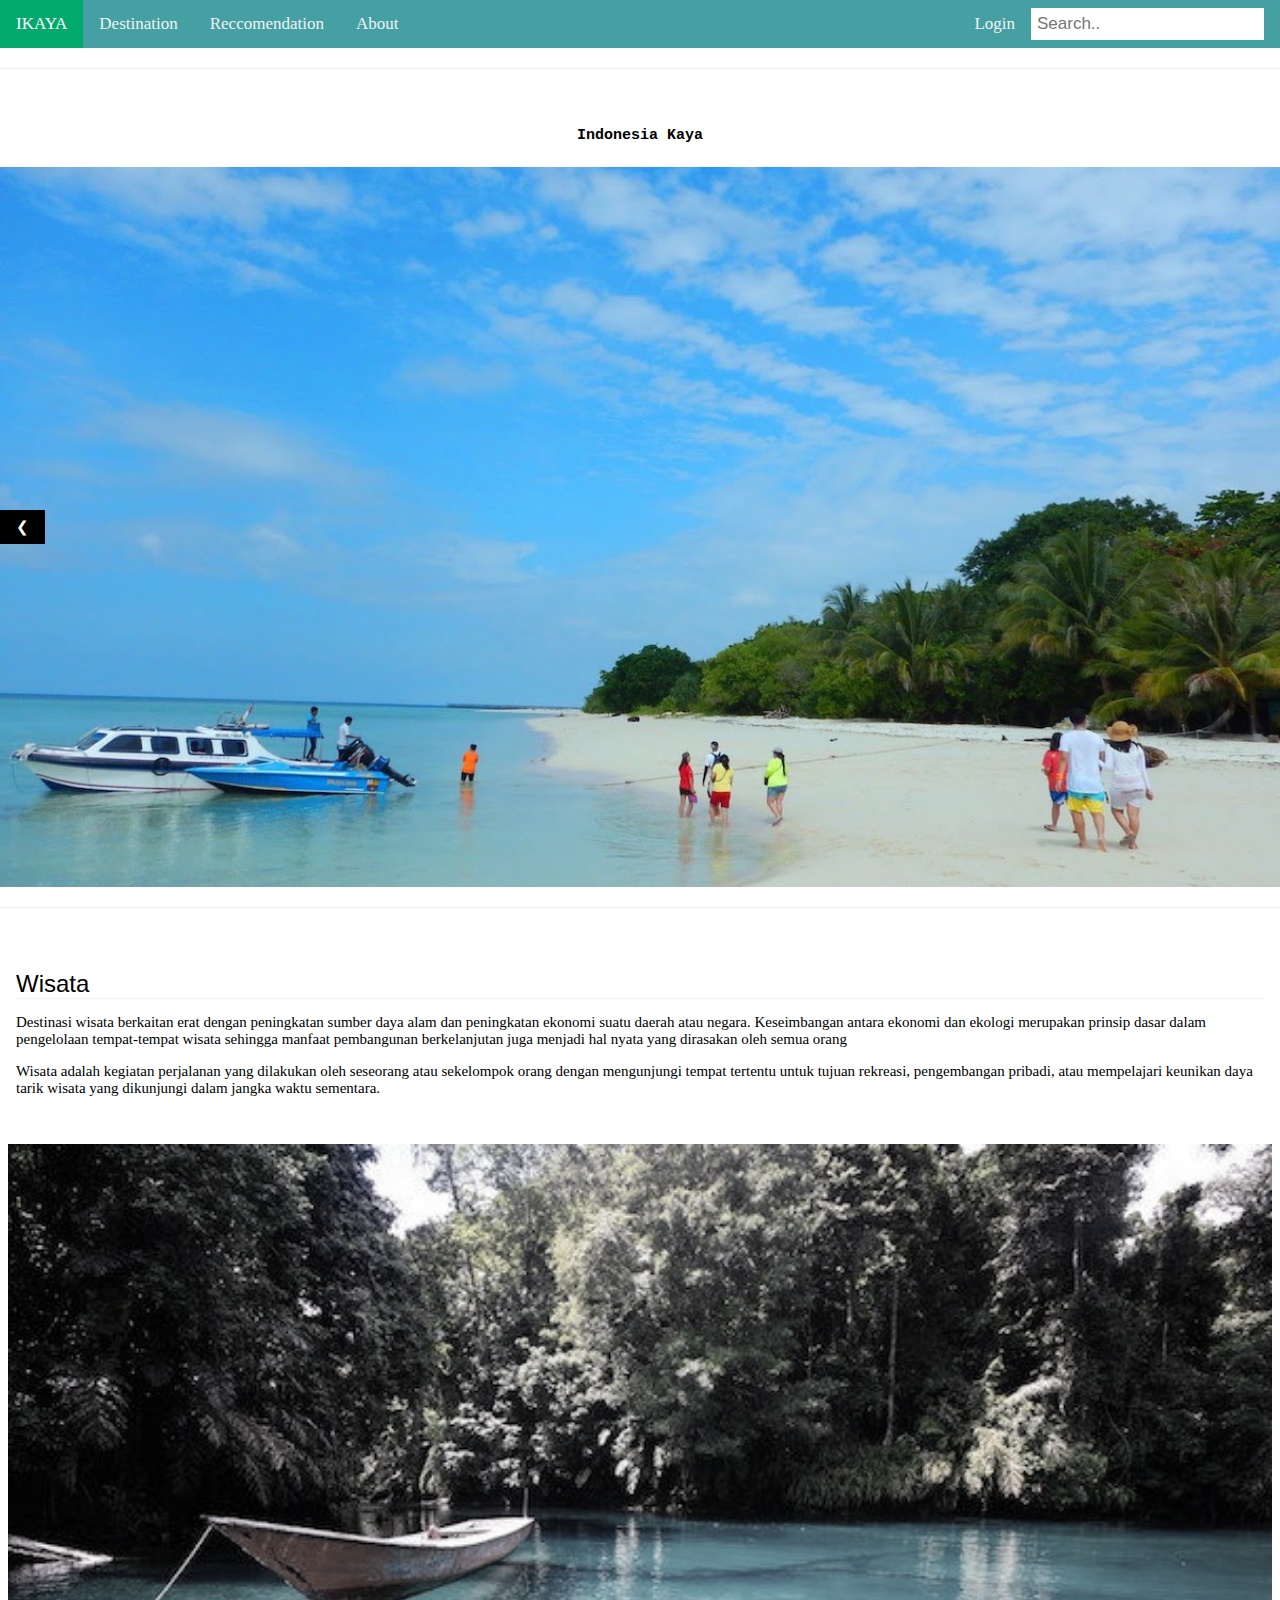
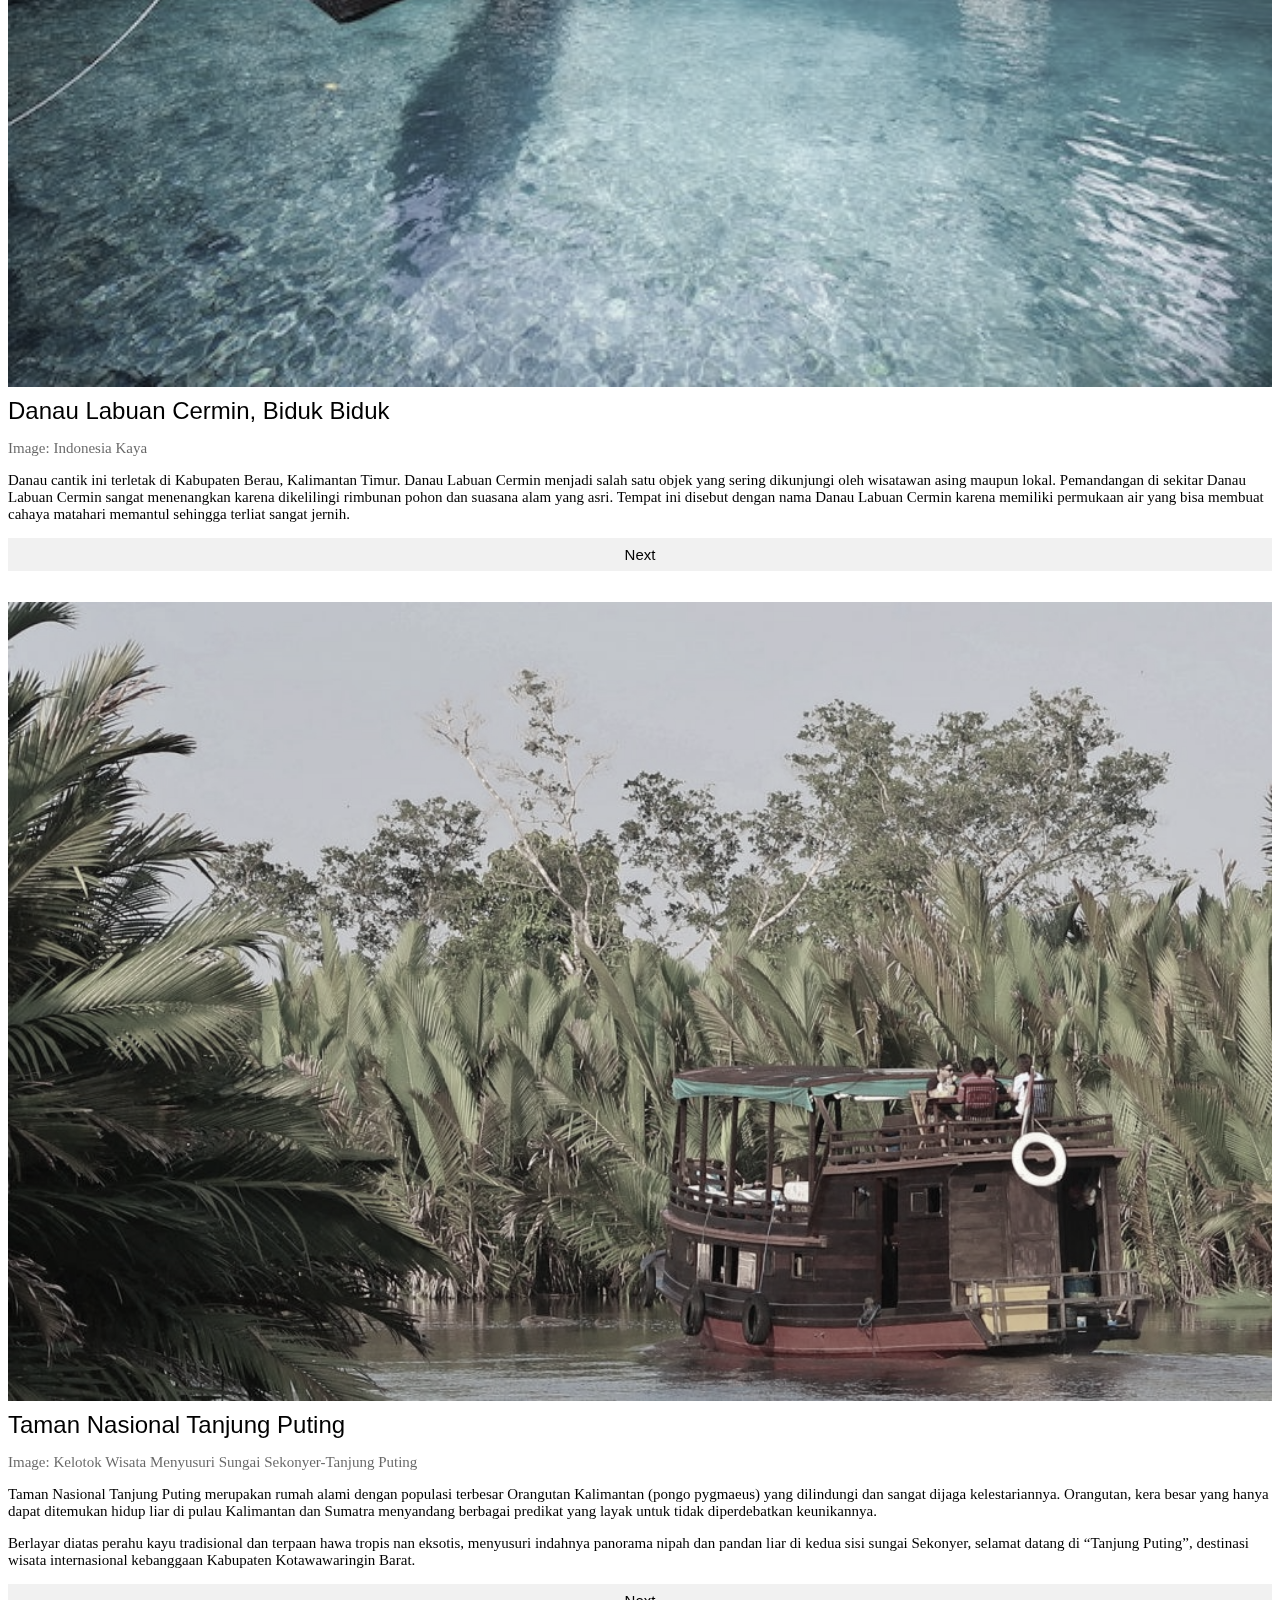
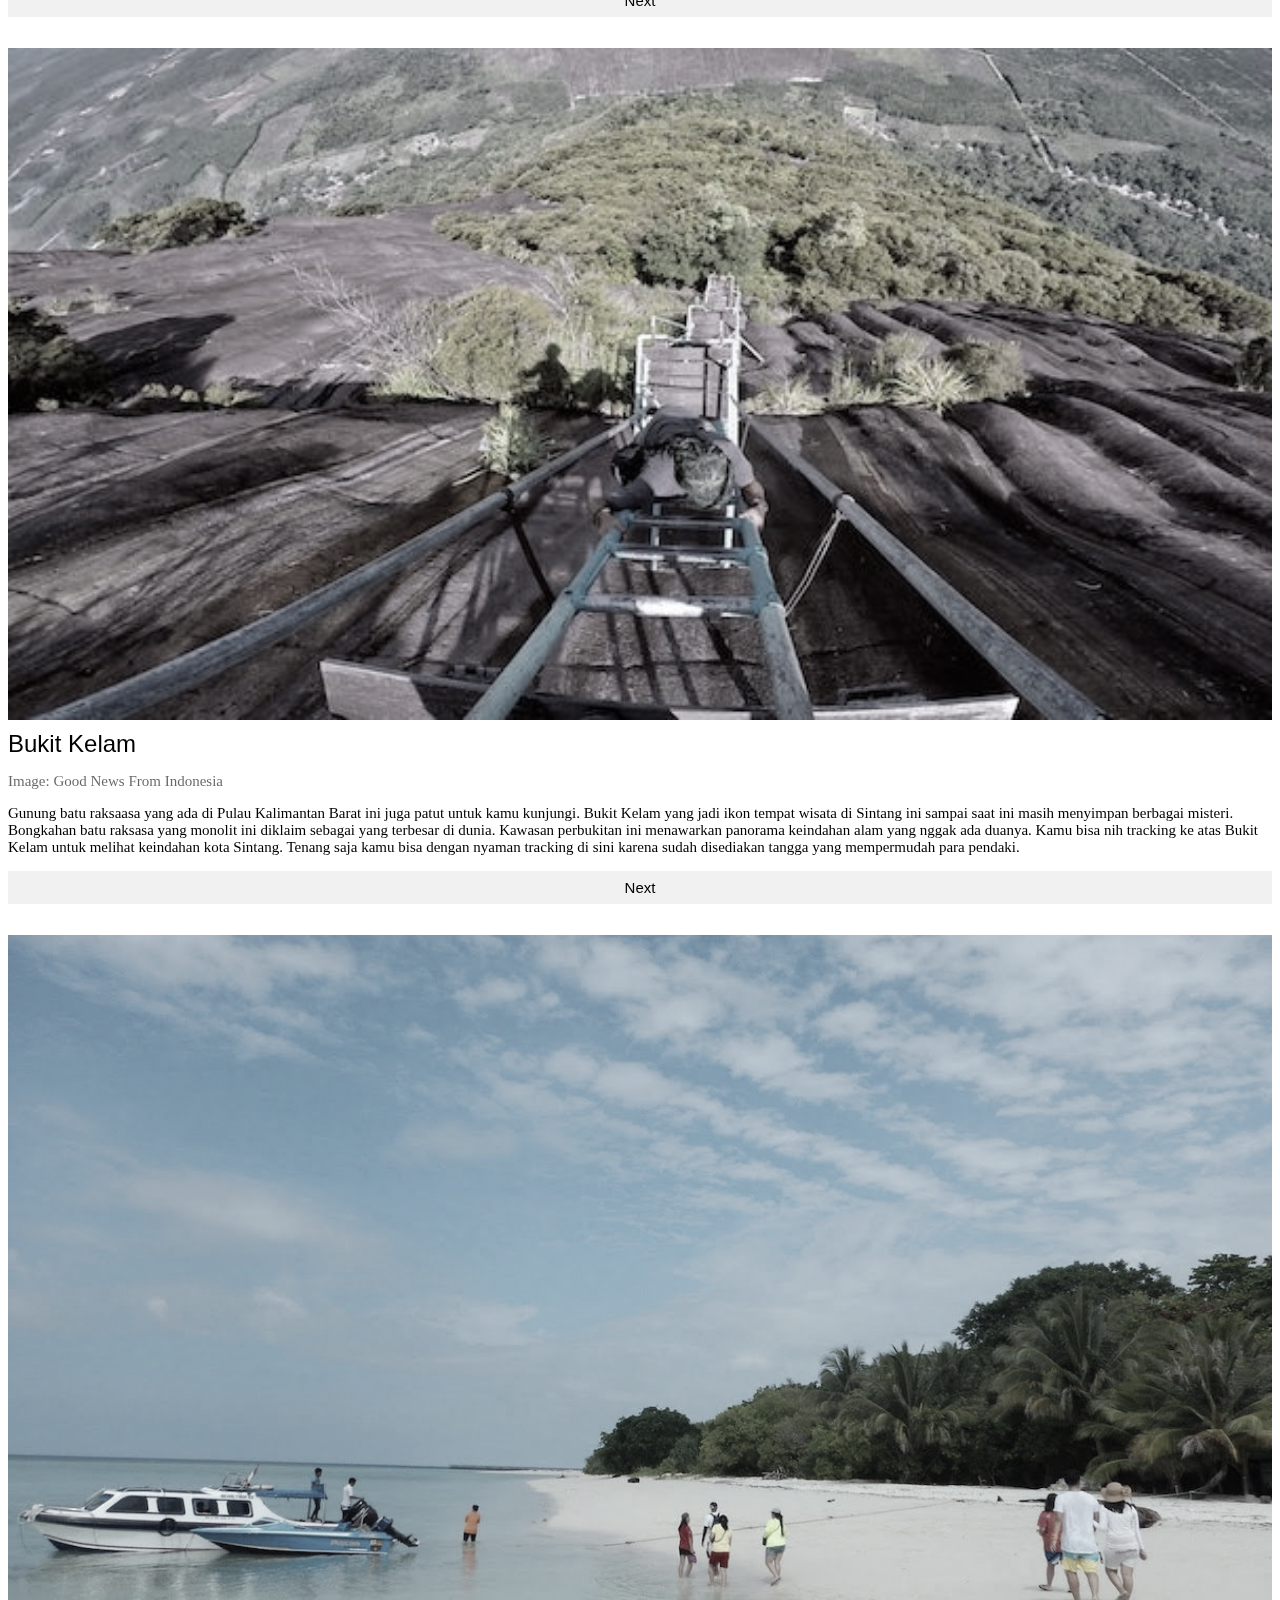
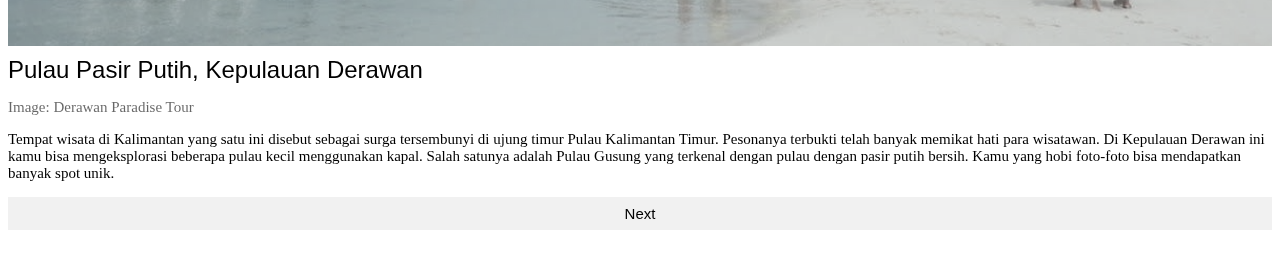
<file: index.html>
<!DOCTYPE html>
<html lang="en">
<head>
    <meta charset="UTF-8">
    <meta name="viewport" content="width=device-width, initial-scale=1.0">
	<meta name="dicoding:email" content="F172YA488@dicoding.org">
    <title>IKAYA</title>
    <link rel="stylesheet" href="https://cdnjs.cloudflare.com/ajax/libs/font-awesome/4.7.0/css/font-awesome.min.css">
    <link rel="stylesheet" href="assets/css/main.css">
    <link rel="stylesheet" href="assets/css/new.css">
    
   

</head>
<body>
  <div class="topnav">
    <a class="active" href="#">IKAYA</a>
    <a href="#wisata">Destination</a>
    <a href="recommendation/index.html">Reccomendation</a>
    <a href="about/index.html">About</a>
    <div class="topnav-right">
      <input type="text" id="this-search" onkeyup="menu-search" placeholder="Search..">
      <a href="login/index.html">Login</a>
    </div>
  </div>

 <main id="maincontent" tabindex="0">

<hr>
<h2 class="judul-center" style="font-size: 60px;"><strong>Indonesia Kaya</strong> </h2>
<div class="slide-content slide-display-container" style="max-width:100%">

  <img class="mySlides slide-animate-opacity" src="assets/image/images_8.jpg" style="width:100%">
  <img class="mySlides slide-animate-opacity" src="assets/image/images_7.jpg" style="width:100%">
  <img class="mySlides slide-animate-opacity" src="assets/image/images_6.jpg" style="width:100%">
  <img class="mySlides slide-animate-opacity" src="assets/image/images_5.jpg" style="width:100%">
  
  <a class="slide-button slide-theme slide-display-left" onclick="plusDivs(-1)">❮</a>

  </div>
  <hr>
 <!-- Wisata -->
 <div class="next-container next-padding-32">
  <h3 class="next-border-bottom next-border-light-grey w3-padding-16" id="wisata">Wisata</h3>
  <p>
    Destinasi wisata berkaitan erat dengan peningkatan sumber daya alam dan peningkatan ekonomi suatu daerah atau negara. Keseimbangan antara ekonomi dan ekologi merupakan prinsip dasar dalam pengelolaan tempat-tempat wisata sehingga manfaat pembangunan berkelanjutan juga menjadi hal nyata yang dirasakan oleh semua orang
  </p>
  <p>
    Wisata adalah kegiatan perjalanan yang dilakukan oleh seseorang atau sekelompok orang dengan mengunjungi tempat tertentu untuk tujuan rekreasi, pengembangan pribadi, atau mempelajari keunikan daya tarik wisata yang dikunjungi dalam jangka waktu sementara.
  </p>
</div>

<div class="next-row-padding next-grayscale">
  <div class="next-col l3 m6 next-margin-bottom">
    <img src="assets/image/images_4.jpg" alt="John" style="width:100%">
    <h3>Danau Labuan Cermin, Biduk Biduk</h3>
    <p class="next-opacity">Image: Indonesia Kaya</p>
    <p>Danau cantik ini terletak di Kabupaten Berau, Kalimantan Timur. Danau Labuan Cermin menjadi salah satu objek yang sering dikunjungi oleh wisatawan asing maupun lokal. Pemandangan di sekitar Danau Labuan Cermin sangat menenangkan karena dikelilingi rimbunan pohon dan suasana alam yang asri. Tempat ini disebut dengan nama Danau Labuan Cermin karena memiliki permukaan air yang bisa membuat cahaya matahari memantul sehingga terliat sangat jernih.</p>
    <p><button class="next-button next-light-grey next-block">Next</button></p>
  </div>
  <div class="next-col l3 m6 next-margin-bottom">
    <img src="assets/image/images_3.jpg" alt="Jane" style="width:100%">
    <h3>Taman Nasional Tanjung Puting</h3>
    <p class="next-opacity">Image: Kelotok Wisata Menyusuri Sungai Sekonyer-Tanjung Puting</p>
    <p>Taman Nasional Tanjung Puting merupakan rumah alami dengan populasi terbesar Orangutan Kalimantan (pongo pygmaeus) yang dilindungi dan sangat dijaga kelestariannya. Orangutan, kera besar yang hanya dapat ditemukan hidup liar di pulau Kalimantan dan Sumatra menyandang berbagai predikat yang layak untuk tidak diperdebatkan keunikannya.
    </p>
    <p>Berlayar diatas perahu kayu tradisional dan terpaan hawa tropis nan eksotis, menyusuri indahnya panorama nipah dan pandan liar di kedua sisi sungai Sekonyer, selamat datang di “Tanjung Puting”, destinasi wisata internasional kebanggaan Kabupaten Kotawawaringin Barat.</p>
    <p><button class="next-button next-light-grey next-block">Next</button></p>
  </div>
  <div class="next-col l3 m6 next-margin-bottom">
    <img src="assets/image/images_7.jpg" alt="Mike" style="width:100%">
    <h3>Bukit Kelam</h3>
    <p class="next-opacity">Image: Good News From Indonesia</p>
    <p>Gunung batu raksaasa yang ada di Pulau Kalimantan Barat ini juga patut untuk kamu kunjungi. Bukit Kelam yang jadi ikon tempat wisata di Sintang ini sampai saat ini masih menyimpan berbagai misteri. Bongkahan batu raksasa yang monolit ini diklaim sebagai yang terbesar di dunia. Kawasan perbukitan ini menawarkan panorama keindahan alam yang nggak ada duanya. Kamu bisa nih tracking ke atas Bukit Kelam untuk melihat keindahan kota Sintang. Tenang saja kamu bisa dengan nyaman tracking di sini karena sudah disediakan tangga yang mempermudah para pendaki.</p>
    <p><button class="next-button next-light-grey next-block">Next</button></p>
  </div>
  <div class="next-col l3 m6 next-margin-bottom">
    <img src="assets/image/images_8.jpg" alt="Dan" style="width:100%">
    <h3>Pulau Pasir Putih, Kepulauan Derawan</h3>
    <p class="next-opacity">Image: Derawan Paradise Tour</p>
    <p>Tempat wisata di Kalimantan yang satu ini disebut sebagai surga tersembunyi di ujung timur Pulau Kalimantan Timur. Pesonanya terbukti telah banyak memikat hati para wisatawan. Di Kepulauan Derawan ini kamu bisa mengeksplorasi beberapa pulau kecil menggunakan kapal. Salah satunya adalah Pulau Gusung yang terkenal dengan pulau dengan pasir putih bersih. Kamu yang hobi foto-foto bisa mendapatkan banyak spot unik.</p>
    <p><button class="next-button next-light-grey next-block">Next</button></p>
  </div>
</div>


  
   
</main>




<script>
  //milik botton
  function w3_open() {
  document.getElementById("mySidebar").style.width = "100%";
  document.getElementById("mySidebar").style.display = "block";
}

function w3_close() {
  document.getElementById("mySidebar").style.display = "none";
}
  // milik search
	var input = document.getElementById("this-search");
	var filter = input.value.toLowerCase();
	var ul = document.getElementById("daftarKategori");
	var li = document.querySelectorAll("input")
	console.log(li)
	for(var i = 0; i<li.length; i++){
		var ahref = document.querySelectorAll("a")[i];
		if(ahref.innerHTML.toLowerCase().indexOf(filter) > -1){
			li[i].style.display = "";
		}else{
			li[i].style.display = "none";
		}
	}

  // Slideshows
var slideIndex = 1;

function plusDivs(n) {
slideIndex = slideIndex + n;
showDivs(slideIndex);
}

function showDivs(n) {
  var x = document.getElementsByClassName("mySlides");
  if (n > x.length) {slideIndex = 1}    
  if (n < 1) {slideIndex = x.length} ;
  for (i = 0; i < x.length; i++) {
    x[i].style.display = "none";  
  }
  x[slideIndex-1].style.display = "block";  
}

showDivs(1);
</script>

</body>
</html>
</file>
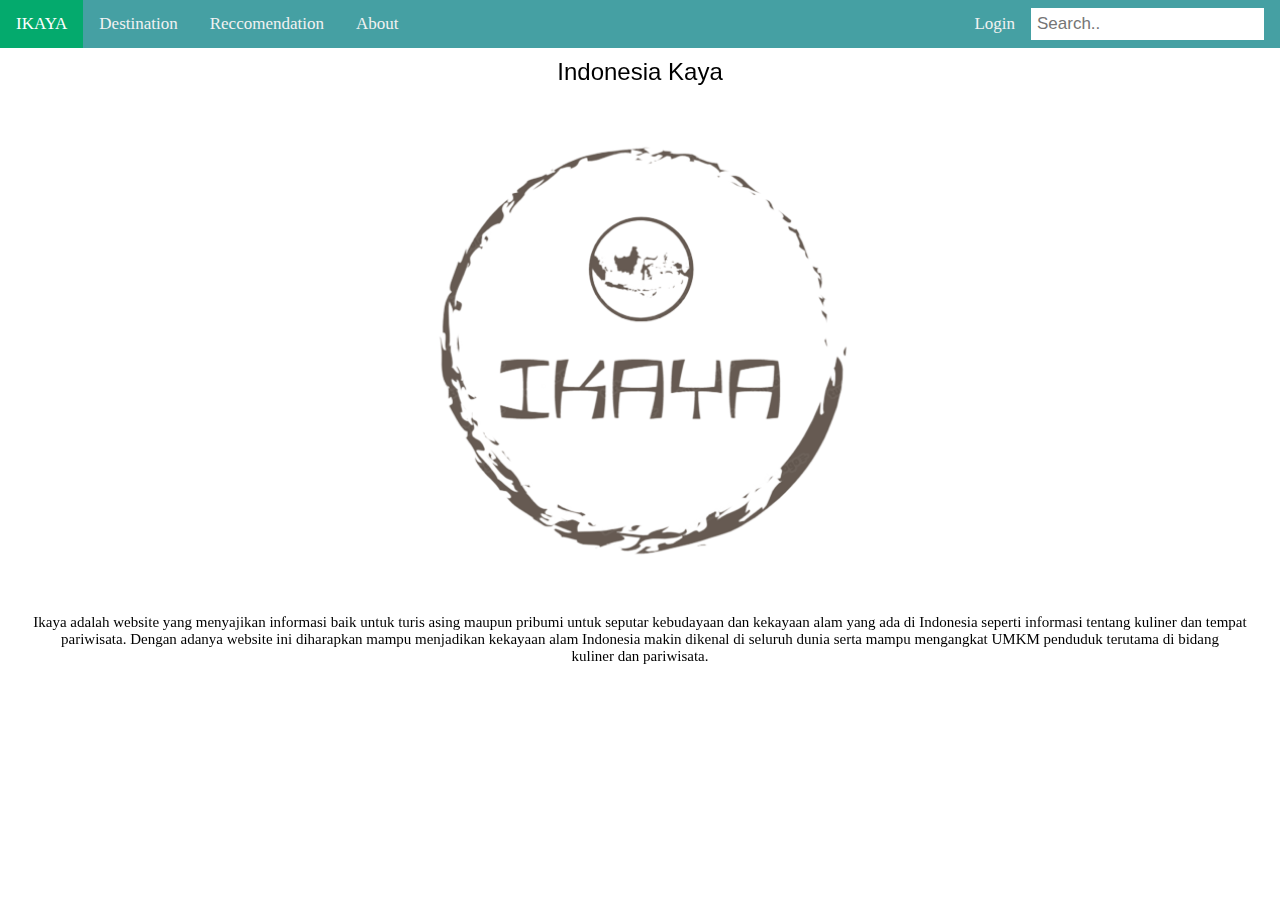
<file: about/index.html>
<!DOCTYPE html>
<html lang="en">
<head>
    <meta charset="UTF-8">
    <meta name="viewport" content="width=device-width, initial-scale=1.0">
    <title>IKAYA</title>
    <link rel="stylesheet" href="https://cdnjs.cloudflare.com/ajax/libs/font-awesome/4.7.0/css/font-awesome.min.css">
    <link rel="stylesheet" href="../assets/css/main.css">
    <link rel="stylesheet" href="../assets/css/new.css">
    
   

</head>
<body>
  <div class="topnav">
    <a class="active" href="../index.html">IKAYA</a>
    <a href="../index.html#wisata">Destination</a>
    <a href="../recommendation/index.html">Reccomendation</a>
    <a href="../about/index.html">About</a>
    <div class="topnav-right">
      <input type="text" id="this-search" onkeyup="menu-search" placeholder="Search..">
      <a href="../login/index.html">Login</a>
    </div>
  </div>

 <main id="maincontent" tabindex="0">
	<div class="next-row-padding next-grayscale">
	  <div class="next-col l3 m6 next-margin-bottom">
	    <center>
		<h3>Indonesia Kaya</h3>
		<img src="fix-logo.png" alt="Indonesia Kaya" style="width:40%">
		<p>Ikaya adalah website yang menyajikan informasi baik untuk turis asing maupun pribumi untuk seputar kebudayaan dan kekayaan alam yang ada di Indonesia seperti informasi tentang kuliner dan tempat pariwisata. Dengan adanya website ini diharapkan mampu menjadikan kekayaan alam Indonesia makin dikenal di seluruh dunia serta mampu mengangkat UMKM penduduk terutama di bidang kuliner dan pariwisata.</p>
	    </center>
	  </div>
	</div>   
 </main>

</body>
</html>
</file>
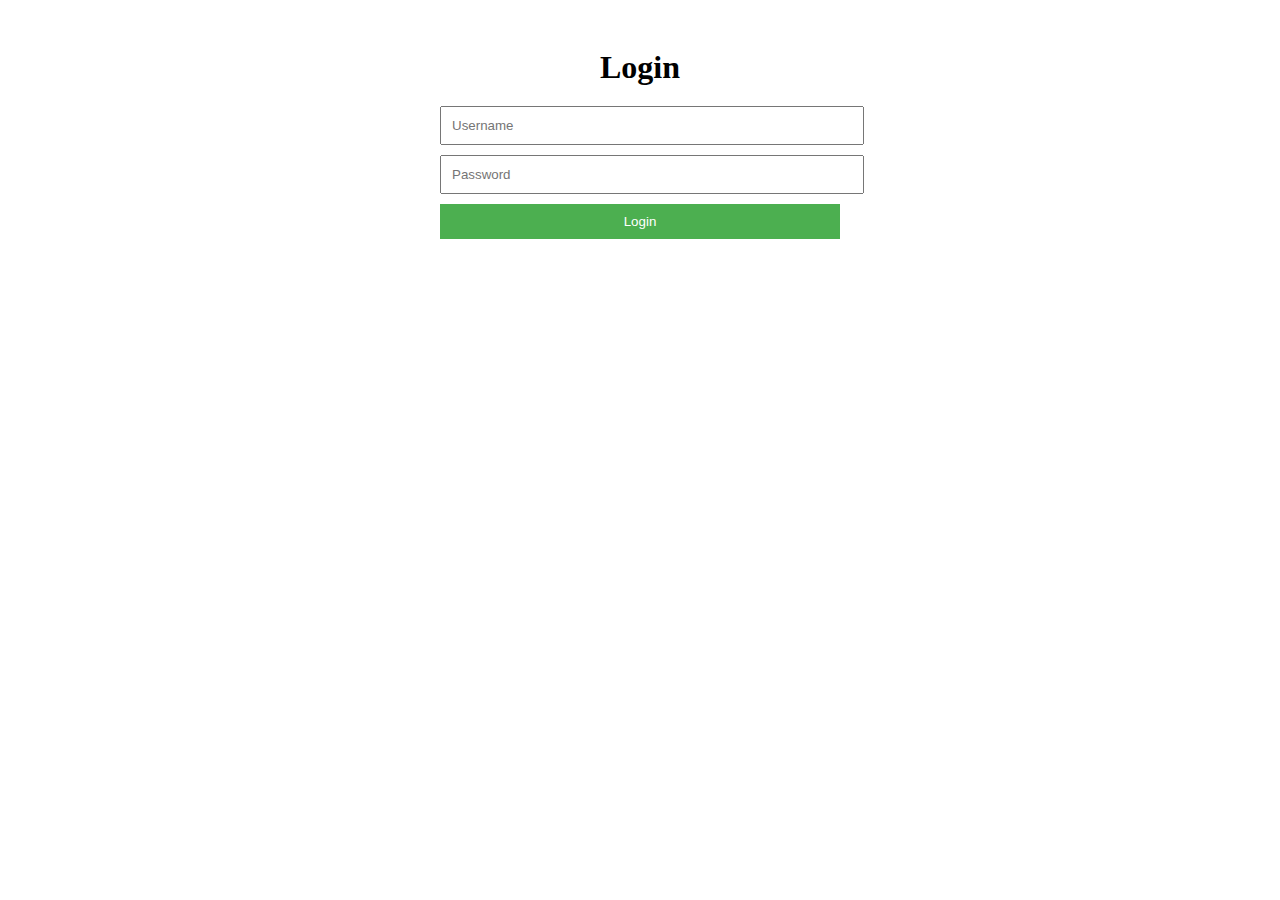
<file: login/index.html>
<!DOCTYPE html>
<html lang="en">
<head>
  <meta charset="UTF-8">
  <meta name="viewport" content="width=device-width, initial-scale=1.0">
  <title>Navigation</title>
  <link rel="stylesheet" href="style.css">
</head>
<body>
  <div id="content">
    <h1>Welcome to the Homepage!</h1>
    <!-- Content of the homepage -->
  </div>

  <script src="login.js"></script>
</body>
</html>
</file>
<file: assets/css/main.css>
* {
    padding: 0;
    /* margin: 0; */

    box-sizing: border-box;
  }
  
  body, html {
    margin: 0;
    padding: 0;
    width: 100%;
    height: 100%;
  }
  
  body {
/*    font-family: "Roboto", sans-serif;*/
    font-size: 12px;
    color: #000000;
  }
/*judul*/

.judul-center{
  font-family: 'Courier New', Courier, monospace;
  font-size: 60px;
  
}
  /*ini milk footer*/
  
  .article,aside,details,figcaption,figure,footer,header,main,menu,nav,section {
    display: block
  }
  
  /* Add a black background color to the top navigation */
  .topnav {
      background-color: #208d91d5;
      overflow: hidden;
      /*position: fixed;*/
      width: 100%;
      z-index: 1;
  }
 
  /* Style the links inside the navigation bar */
  .topnav a {
    float: left;
    color: #f2f2f2;
    text-align: center;
    padding: 14px 16px;
    text-decoration: none;
    font-size: 17px;
  }
  
  /* Change the color of links on hover */
  .topnav a:hover {
    background-color: #147e8be3;
    color: rgb(121, 196, 214);
  }
  
  /* Add a color to the active/current link */
  .topnav a.active {
    background-color: #04AA6D;
    color: white;
  }
  
  /* Right-aligned section inside the top navigation */
  .topnav-right {
    float: right;
  }
  /* Style the search box inside the navigation bar */
  .topnav input[type=text] {
    float: right;
    padding: 6px;
    border: none;
    margin-top: 8px;
    margin-right: 16px;
    font-size: 17px;
  }
  
  /* SEARCH */
  @media screen and (max-width: 600px) {
    .topnav a, .topnav input[type=text] {
      float: none;
      display: block;
      text-align: left;
      width: 100%;
      margin: 0;
      padding: 14px;
    }
    .topnav input[type=text] {
      border: 1px solid #ccc;
    }
  }
  
  
  /* slide*/
  .mySlides {
    display:none;
    
  }
  
  .slide-left, .slide-right, .slide-badge {
    cursor:pointer
  }
  .slide-badge {
    height:13px;
    width:13px;
    padding:0
  }
/*ini milik w3-center*/

.judul-center {
    text-align: center!important
}

.slide-content {
  max-width: 980px;
  animation: opac 0.8s;
}


  .slide-content, .slide-auto {
    margin-left: auto;
    margin-right: auto;
}
.slide-tooltip, .slide-display-container {
    position: relative;
}
*, *:before, *:after {
    box-sizing: inherit;
}
* {
    padding: 0;}
    @media screen and (min-width){
    }
   



.mySlides {
    display: none;
}
img {
    vertical-align: middle;
}
img {
    border-style: none;
}
*, *:before, *:after {
    box-sizing: inherit;
}

.slide-theme {
    color: #fff !important;
    background-color: #000000 !important;
}
.slide-display-left {
    position: absolute;
    top: 50%;
    left: 0%;
    transform: translate(0%,-50%);
    -ms-transform: translate(-0%,-50%);
}
.slide-btn, .slide-button {
    -webkit-touch-callout: none;
    -webkit-user-select: none;
    -khtml-user-select: none;
    -moz-user-select: none;
    -ms-user-select: none;
    user-select: none;
}
.slide-btn, .slide-button {
    border: none;
    display: inline-block;
    padding: 8px 16px;
    vertical-align: middle;
    overflow: hidden;
    text-decoration: none;
    color: inherit;
    background-color: inherit;
    text-align: center;
    cursor: pointer;
    white-space: nowrap;
}
a {
    color: inherit;
}
a {
    background-color: transparent;
}
*, *:before, *:after {
    box-sizing: inherit;
}
</file>
<file: assets/css/new.css>
html {
    box-sizing: border-box;
   
}

*,*:before,*:after {
    box-sizing: inherit;
    font-size: 15px;
    font-family: 'Segoe UI' sans-serif;
    
}


html {
    -ms-text-size-adjust: 100%;
    -webkit-text-size-adjust: 100%
}

body {
    margin: 0
}


html {
    overflow-x: hidden
}

h1 {
    font-size: 36px
}

h2 {
    font-size: 30px
}

h3 {
    font-size: 24px
}

h4 {
    font-size: 20px
}

h5 {
    font-size: 18px
}

h6 {
    font-size: 16px
}

.next-serif {
    font-family: serif
}

.next-sans-serif {
    font-family: sans-serif
}

.next-cursive {
    font-family: cursive
}

.next-monospace {
    font-family: monospace
}

h1,h2,h3,h4,h5,h6 {
    font-family: "Segoe UI",Arial,sans-serif;
    font-weight: 400;
    margin: 10px 0
}

.next-wide {
    letter-spacing: 4px
}

hr {
    border: 0;
    border-top: 1px solid #eee;
    margin: 20px 0
}

.next-image {
    max-width: 100%;
    height: auto
}

img {
    vertical-align: middle
}

a {
    color: inherit
}

.next-table,.next-table-all {
    border-collapse: collapse;
    border-spacing: 0;
    width: 100%;
    display: table
}

.next-table-all {
    border: 1px solid #ccc
}

.next-bordered tr,.next-table-all tr {
    border-bottom: 1px solid #ddd
}

.next-striped tbody tr:nth-child(even) {
    background-color: #f1f1f1
}

.next-table-all tr:nth-child(odd) {
    background-color: #fff
}

.next-table-all tr:nth-child(even) {
    background-color: #f1f1f1
}

.next-hoverable tbody tr:hover,.next-ul.next-hoverable li:hover {
    background-color: #ccc
}

.next-centered tr th,.next-centered tr td {
    text-align: center
}

.next-table td,.next-table th,.next-table-all td,.next-table-all th {
    padding: 8px 8px;
    display: table-cell;
    text-align: left;
    vertical-align: top
}

.next-table th:first-child,.next-table td:first-child,.next-table-all th:first-child,.next-table-all td:first-child {
    padding-left: 16px
}

.next-btn,.next-button {
    border: none;
    display: inline-block;
    padding: 8px 16px;
    vertical-align: middle;
    overflow: hidden;
    text-decoration: none;
    color: inherit;
    background-color: inherit;
    text-align: center;
    cursor: pointer;
    white-space: nowrap
}

.next-btn:hover {
    box-shadow: 0 8px 16px 0 rgba(0,0,0,0.2),0 6px 20px 0 rgba(0,0,0,0.19)
}

.next-btn,.next-button {
    -webkit-touch-callout: none;
    -webkit-user-select: none;
    -khtml-user-select: none;
    -moz-user-select: none;
    -ms-user-select: none;
    user-select: none
}

.next-disabled,.next-btn:disabled,.next-button:disabled {
    cursor: not-allowed;
    opacity: 0.3
}

.next-disabled *,:disabled * {
    pointer-events: none
}

.next-btn.next-disabled:hover,.next-btn:disabled:hover {
    box-shadow: none
}

.next-badge,.next-tag {
    background-color: #000;
    color: #fff;
    display: inline-block;
    padding-left: 8px;
    padding-right: 8px;
    text-align: center
}

.next-badge {
    border-radius: 50%
}

.next-ul {
    list-style-type: none;
    padding: 0;
    margin: 0
}

.next-ul li {
    padding: 8px 16px;
    border-bottom: 1px solid #ddd
}

.next-ul li:last-child {
    border-bottom: none
}

.next-tooltip,.next-display-container {
    position: relative
}

.next-tooltip .next-text {
    display: none
}

.next-tooltip:hover .next-text {
    display: inline-block
}

.next-ripple:active {
    opacity: 0.5
}

.next-ripple {
    transition: opacity 0s
}

.next-input {
    padding: 8px;
    display: block;
    border: none;
    border-bottom: 1px solid #ccc;
    width: 100%
}

.next-select {
    padding: 9px 0;
    width: 100%;
    border: none;
    border-bottom: 1px solid #ccc
}

.next-dropdown-click,.next-dropdown-hover {
    position: relative;
    display: inline-block;
    cursor: pointer
}

.next-dropdown-hover:hover .next-dropdown-content {
    display: block
}

.next-dropdown-hover:first-child,.next-dropdown-click:hover {
    background-color: #ccc;
    color: #000
}

.next-dropdown-hover:hover > .next-button:first-child,.next-dropdown-click:hover > .next-button:first-child {
    background-color: #ccc;
    color: #000
}

.next-dropdown-content {
    cursor: auto;
    color: #000;
    background-color: #fff;
    display: none;
    position: absolute;
    min-width: 160px;
    margin: 0;
    padding: 0;
    z-index: 1
}

.next-check,.next-radio {
    width: 24px;
    height: 24px;
    position: relative;
    top: 6px
}

.next-sidebar {
    height: 100%;
    width: 200px;
    background-color: #fff;
    position: fixed!important;
    z-index: 1;
    overflow: auto
}

.next-bar-block .next-dropdown-hover,.next-bar-block .next-dropdown-click {
    width: 100%
}

.next-bar-block .next-dropdown-hover .next-dropdown-content,.next-bar-block .next-dropdown-click .next-dropdown-content {
    min-width: 100%
}

.next-bar-block .next-dropdown-hover .next-button,.next-bar-block .next-dropdown-click .next-button {
    width: 100%;
    text-align: left;
    padding: 8px 16px
}

.next-main,#main {
    transition: margin-left .4s
}

.next-modal {
    z-index: 3;
    display: none;
    padding-top: 100px;
    position: fixed;
    left: 0;
    top: 0;
    width: 100%;
    height: 100%;
    overflow: auto;
    background-color: rgb(0,0,0);
    background-color: rgba(0,0,0,0.4)
}

.next-modal-content {
    margin: auto;
    background-color: #fff;
    position: relative;
    padding: 0;
    outline: 0;
    width: 600px
}

.next-bar {
    width: 100%;
    overflow: hidden
}

.next-center .next-bar {
    display: inline-block;
    width: auto
}

.next-bar .next-bar-item {
    padding: 8px 16px;
    float: left;
    width: auto;
    border: none;
    display: block;
    outline: 0
}

.next-bar .next-dropdown-hover,.next-bar .next-dropdown-click {
    position: static;
    float: left
}

.next-bar .next-button {
    white-space: normal
}

.next-bar-block .next-bar-item {
    width: 100%;
    display: block;
    padding: 8px 16px;
    text-align: left;
    border: none;
    white-space: normal;
    float: none;
    outline: 0
}

.next-bar-block.next-center .next-bar-item {
    text-align: center
}

.next-block {
    display: block;
    width: 100%
}

.next-responsive {
    display: block;
    overflow-x: auto
}

.next-container:after,.next-container:before,.next-panel:after,.next-panel:before,.next-row:after,.next-row:before,.next-row-padding:after,.next-row-padding:before, .next-cell-row:before,.next-cell-row:after,.next-clear:after,.next-clear:before,.next-bar:before,.next-bar:after {
    content: "";
    display: table;
    clear: both
   
}

.next-col,.next-half,.next-third,.next-twothird,.next-threequarter,.next-quarter {
    float: left;
    width: 100%
}



@media (max-width: 600px) {
    .next-modal-content {
        margin:0 10px;
        width: auto!important
    }

    .next-dropdown-hover.next-mobile,.next-dropdown-hover.next-mobile .next-btn,.next-dropdown-hover.next-mobile .next-button,.next-dropdown-click.next-mobile,.next-dropdown-click.next-mobile .next-btn,.next-dropdown-click.next-mobile .next-button {
        width: 100%
    }
}


.next-row-padding,.next-row-padding>.next-half,.next-row-padding>.next-third,.next-row-padding>.next-twothird,.next-row-padding>.next-threequarter,.next-row-padding>.next-quarter,.next-row-padding>.w3-col {
    padding: 0 8px
}

.next-container,.next-panel {
    padding: 0.01em 16px
}

.next-panel {
    margin-top: 16px;
    margin-bottom: 16px
}

.next-code,.next-codespan {
    font-family: Consolas,"courier new";
    font-size: 16px
}

.next-code {
    width: auto;
    background-color: #fff;
    padding: 8px 12px;
    border-left: 4px solid #4CAF50;
    word-wrap: break-word
}

.next-codespan {
    color: crimson;
    background-color: #f1f1f1;
    padding-left: 4px;
    padding-right: 4px;
    font-size: 110%
}

.next-card,.next-card-2 {
    box-shadow: 0 2px 5px 0 rgba(0,0,0,0.16),0 2px 10px 0 rgba(0,0,0,0.12)
}

.next-card-4,.next-hover-shadow:hover {
    box-shadow: 0 4px 10px 0 rgba(0,0,0,0.2),0 4px 20px 0 rgba(0,0,0,0.19)
}

.next-spin {
    animation: next-spin 2s infinite linear
}





.next-opacity,.next-hover-opacity:hover {
    opacity: 0.60
}

.next-opacity-off,.next-hover-opacity-off:hover {
    opacity: 1
}

.next-opacity-max {
    opacity: 0.25
}

.next-opacity-min {
    opacity: 0.75
}

.next-greyscale-max,.next-grayscale-max,.next-hover-greyscale:hover,.next-hover-grayscale:hover {
    filter: grayscale(100%)
}

.next-greyscale,.next-grayscale {
    filter: grayscale(75%)
}

.next-greyscale-min,.next-grayscale-min {
    filter: grayscale(50%)
}

.next-sepia {
    filter: sepia(75%)
}

.next-sepia-max,.next-hover-sepia:hover {
    filter: sepia(100%)
}

.next-sepia-min {
    filter: sepia(50%)
}

.next-tiny {
    font-size: 10px!important
}

.next-small {
    font-size: 12px!important
}

.next-medium {
    font-size: 15px!important
}

.next-large {
    font-size: 18px!important
}

.next-xlarge {
    font-size: 24px!important
}

.next-xxlarge {
    font-size: 36px!important
}

.next-xxxlarge {
    font-size: 48px!important
}

.next-jumbo {
    font-size: 64px!important
}

.next-left-align {
    text-align: left!important
}

.next-right-align {
    text-align: right!important
}

.next-justify {
    text-align: justify!important
}

.next-center {
    text-align: center!important
}

.next-border-0 {
    border: 0!important
}

.next-border {
    border: 1px solid #ccc!important
}

.next-border-top {
    border-top: 1px solid #ccc!important
}

.next-border-bottom {
    border-bottom: 1px solid #ccc!important
}

.next-border-left {
    border-left: 1px solid #ccc!important
}

.next-border-right {
    border-right: 1px solid #ccc!important
}

.next-topbar {
    border-top: 6px solid #ccc!important
}

.next-bottombar {
    border-bottom: 6px solid #ccc!important
}

.next-leftbar {
    border-left: 6px solid #ccc!important
}

.next-rightbar {
    border-right: 6px solid #ccc!important
}

.next-section,.w3-code {
    margin-top: 16px!important;
    margin-bottom: 16px!important
}

.next-margin {
    margin: 16px!important
}

.next-margin-top {
    margin-top: 16px!important
}

.next-margin-bottom {
    margin-bottom: 16px!important
}

.next-margin-left {
    margin-left: 16px!important
}

.next-margin-right {
    margin-right: 16px!important
}

.next-padding-small {
    padding: 4px 8px!important
}

.next-padding {
    padding: 8px 16px!important
}

.next-padding-large {
    padding: 12px 24px!important
}

.next-padding-16 {
    padding-top: 16px!important;
    padding-bottom: 16px!important
}

.next-padding-24 {
    padding-top: 24px!important;
    padding-bottom: 24px!important
}

.next-padding-32 {
    padding-top: 32px!important;
    padding-bottom: 32px!important
}

.next-padding-48 {
    padding-top: 48px!important;
    padding-bottom: 48px!important
}

.next-padding-64 {
    padding-top: 64px!important;
    padding-bottom: 64px!important
}

.next-padding-top-64 {
    padding-top: 64px!important
}

.next-padding-top-48 {
    padding-top: 48px!important
}

.next-padding-top-32 {
    padding-top: 32px!important
}

.next-padding-top-24 {
    padding-top: 24px!important
}

.next-left {
    float: left!important
}

.next-right {
    float: right!important
}

.next-button:hover {
    color: #000!important;
    background-color: #ccc!important
}

.next-transparent,.next-hover-none:hover {
    background-color: transparent!important
}

.next-hover-none:hover {
    box-shadow: none!important
}

/* Colors */
.next-amber,.next-hover-amber:hover {
    color: #000!important;
    background-color: #ffc107!important
}

.next-aqua,.next-hover-aqua:hover {
    color: #000!important;
    background-color: #00ffff!important
}
.next-pink,.next-hover-pink:hover {
    color: #fff!important;
    background-color: #e91e63!important
}

.next-purple,.next-hover-purple:hover {
    color: #fff!important;
    background-color: #9c27b0!important
}

.next-deep-purple,.next-hover-deep-purple:hover {
    color: #fff!important;
    background-color: #673ab7!important
}

.next-red,.next-hover-red:hover {
    color: #fff!important;
    background-color: #f44336!important
}

.next-sand,.next-hover-sand:hover {
    color: #000!important;
    background-color: #fdf5e6!important
}

.next-teal,.next-hover-teal:hover {
    color: #fff!important;
    background-color: #009688!important
}

.next-yellow,.next-hover-yellow:hover {
    color: #000!important;
    background-color: #ffeb3b!important
}

.next-white,.next-hover-white:hover {
    color: #000!important;
    background-color: #fff!important
}

.next-black,.next-hover-black:hover {
    color: #fff!important;
    background-color: #000!important
}

.next-grey,.next-hover-grey:hover,.next-gray,.next-hover-gray:hover {
    color: #000!important;
    background-color: #9e9e9e!important
}

.next-light-grey,.next-hover-light-grey:hover,.next-light-gray,.next-hover-light-gray:hover {
    color: #000!important;
    background-color: #f1f1f1!important
}

.next-dark-grey,.next-hover-dark-grey:hover,.next-dark-gray,.next-hover-dark-gray:hover {
    color: #fff!important;
    background-color: #616161!important
}

.next-pale-red,.next-hover-pale-red:hover {
    color: #000!important;
    background-color: #ffdddd!important
}

.next-pale-green,.next-hover-pale-green:hover {
    color: #000!important;
    background-color: #ddffdd!important
}

.next-pale-yellow,.next-hover-pale-yellow:hover {
    color: #000!important;
    background-color: #ffffcc!important
}

.next-pale-blue,.next-hover-pale-blue:hover {
    color: #000!important;
    background-color: #ddffff!important
}

.next-text-amber,.next-hover-text-amber:hover {
    color: #ffc107!important
}

.next-text-aqua,.next-hover-text-aqua:hover {
    color: #00ffff!important
}

.next-text-blue,.next-hover-text-blue:hover {
    color: #2196F3!important
}

.next-text-light-blue,.next-hover-text-light-blue:hover {
    color: #87CEEB!important
}

.next-text-brown,.next-hover-text-brown:hover {
    color: #795548!important
}

.next-text-cyan,.next-hover-text-cyan:hover {
    color: #00bcd4!important
}

.next-text-blue-grey,.next-hover-text-blue-grey:hover,.next-text-blue-gray,.next-hover-text-blue-gray:hover {
    color: #607d8b!important
}

.next-text-green,.next-hover-text-green:hover {
    color: #4CAF50!important
}

.next-text-light-green,.next-hover-text-light-green:hover {
    color: #8bc34a!important
}

.next-text-indigo,.next-hover-text-indigo:hover {
    color: #3f51b5!important
}

.next-text-khaki,.next-hover-text-khaki:hover {
    color: #b4aa50!important
}

.next-text-lime,.next-hover-text-lime:hover {
    color: #cddc39!important
}

.next-text-orange,.next-hover-text-orange:hover {
    color: #ff9800!important
}

.next-text-deep-orange,.next-hover-text-deep-orange:hover {
    color: #ff5722!important
}

.next-text-pink,.next-hover-text-pink:hover {
    color: #e91e63!important
}

.next-text-purple,.next-hover-text-purple:hover {
    color: #9c27b0!important
}

.next-text-deep-purple,.next-hover-text-deep-purple:hover {
    color: #673ab7!important
}

.next-text-red,.next-hover-text-red:hover {
    color: #f44336!important
}

.next-text-sand,.next-hover-text-sand:hover {
    color: #fdf5e6!important
}

.next-text-teal,.next-hover-text-teal:hover {
    color: #009688!important
}

.next-text-yellow,.next-hover-text-yellow:hover {
    color: #d2be0e!important
}

.next-text-white,.next-hover-text-white:hover {
    color: #fff!important
}

.next-text-black,.next-hover-text-black:hover {
    color: #000!important
}

.next-text-grey,.next-hover-text-grey:hover,.next-text-gray,.v-hover-text-gray:hover {
    color: #757575!important
}

.next-text-light-grey,.next-hover-text-light-grey:hover,.next-text-light-gray,.next-hover-text-light-gray:hover {
    color: #f1f1f1!important
}

.next-text-dark-grey,.next-hover-text-dark-grey:hover,.next-text-dark-gray,.next-hover-text-dark-gray:hover {
    color: #3a3a3a!important
}

.next-border-amber,.next-hover-border-amber:hover {
    border-color: #ffc107!important
}

.next-border-aqua,.next-hover-border-aqua:hover {
    border-color: #00ffff!important
}

.next-border-blue,.next-hover-border-blue:hover {
    border-color: #2196F3!important
}

.next-border-light-blue,.next-hover-border-light-blue:hover {
    border-color: #87CEEB!important
}

.next-border-brown,.next-hover-border-brown:hover {
    border-color: #795548!important
}

.next-border-cyan,.next-hover-border-cyan:hover {
    border-color: #00bcd4!important
}

.next-border-blue-grey,.next-hover-border-blue-grey:hover,.next-border-blue-gray,.next-hover-border-blue-gray:hover {
    border-color: #607d8b!important
}

.next-border-green,.next-hover-border-green:hover {
    border-color: #4CAF50!important
}

.next-border-light-green,.next-hover-border-light-green:hover {
    border-color: #8bc34a!important
}

.next-border-indigo,.next-hover-border-indigo:hover {
    border-color: #3f51b5!important
}

.next-border-khaki,.next-hover-border-khaki:hover {
    border-color: #f0e68c!important
}

.next-border-lime,.next-hover-border-lime:hover {
    border-color: #cddc39!important
}

.next-border-orange,.next-hover-border-orange:hover {
    border-color: #ff9800!important
}

.next-border-deep-orange,.next-hover-border-deep-orange:hover {
    border-color: #ff5722!important
}

.next-border-pink,.next-hover-border-pink:hover {
    border-color: #e91e63!important
}

.next-border-purple,.next-hover-border-purple:hover {
    border-color: #9c27b0!important
}

.next-border-deep-purple,.next-hover-border-deep-purple:hover {
    border-color: #673ab7!important
}

.next-border-red,.next-hover-border-red:hover {
    border-color: #f44336!important
}

.next-border-sand,.next-hover-border-sand:hover {
    border-color: #fdf5e6!important
}

.next-border-teal,.next-hover-border-teal:hover {
    border-color: #009688!important
}

.next-border-yellow,.next-hover-border-yellow:hover {
    border-color: #ffeb3b!important
}

.next-border-white,.next-hover-border-white:hover {
    border-color: #fff!important
}

.next-border-black,.next-hover-border-black:hover {
    border-color: #000!important
}

.next-border-grey,.next-hover-border-grey:hover,.v-border-gray,.next-hover-border-gray:hover {
    border-color: #9e9e9e!important
}

.next-border-light-grey,.next-hover-border-light-grey:hover,.next-border-light-gray,.next-hover-border-light-gray:hover {
    border-color: #f1f1f1!important
}

.next-border-dark-grey,.next-hover-border-dark-grey:hover,.next-border-dark-gray,.next-hover-border-dark-gray:hover {
    border-color: #616161!important
}

.next-border-pale-red,.next-hover-border-pale-red:hover {
    border-color: #ffe7e7!important
}

.next-border-pale-green,.next-hover-border-pale-green:hover {
    border-color: #e7ffe7!important
}

.next-border-pale-yellow,.next-hover-border-pale-yellow:hover {
    border-color: #ffffcc!important
}

.next-border-pale-blue,.next-hover-border-pale-blue:hover {
    border-color: #e7ffff!important
}
</file>
<file: login/style.css>
.container {
    max-width: 400px;
    margin: 0 auto;
    padding: 20px;
    text-align: center;
  }
  
  h1 {
    margin-bottom: 20px;
  }
  
  input {
    width: 100%;
    padding: 10px;
    margin-bottom: 10px;
  }
  
  button {
    width: 100%;
    padding: 10px;
    background-color: #4CAF50;
    color: white;
    border: none;
  }
  
  button:hover {
    opacity: 0.8;
  }
</file>
